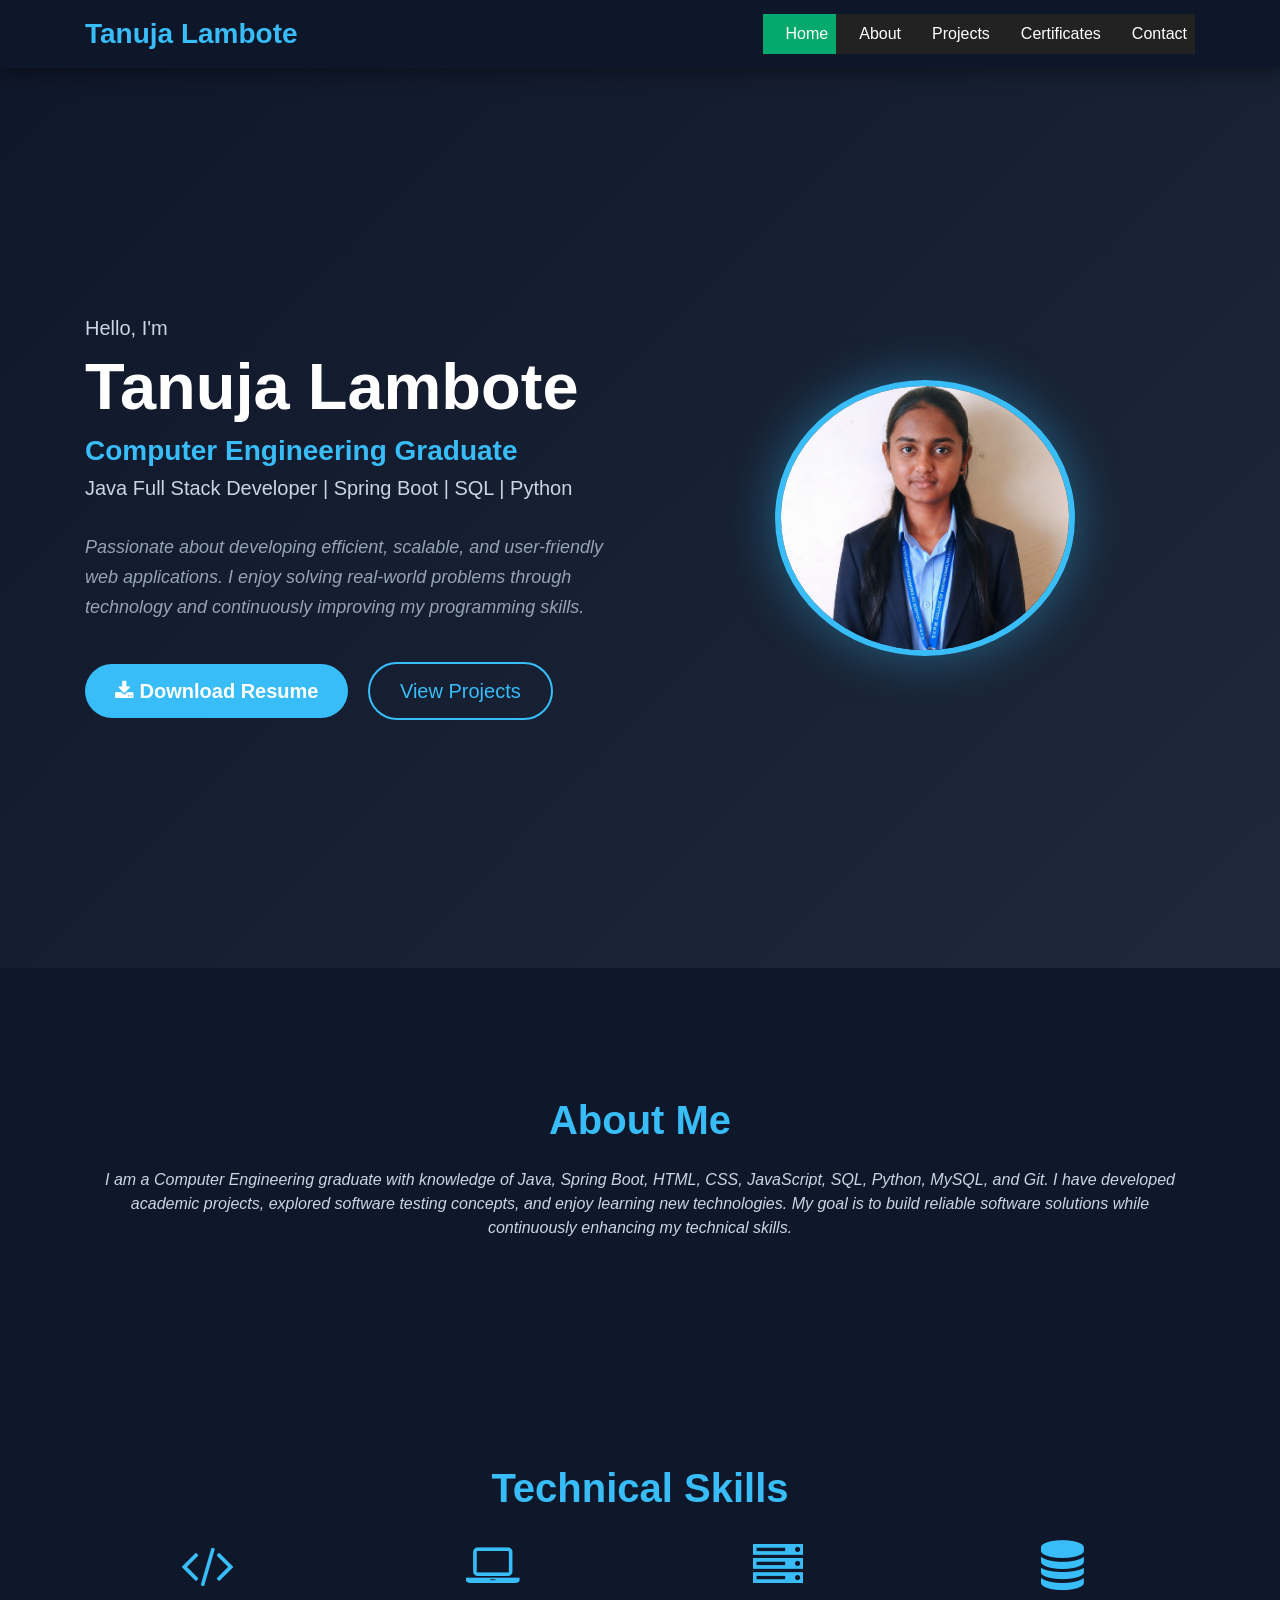
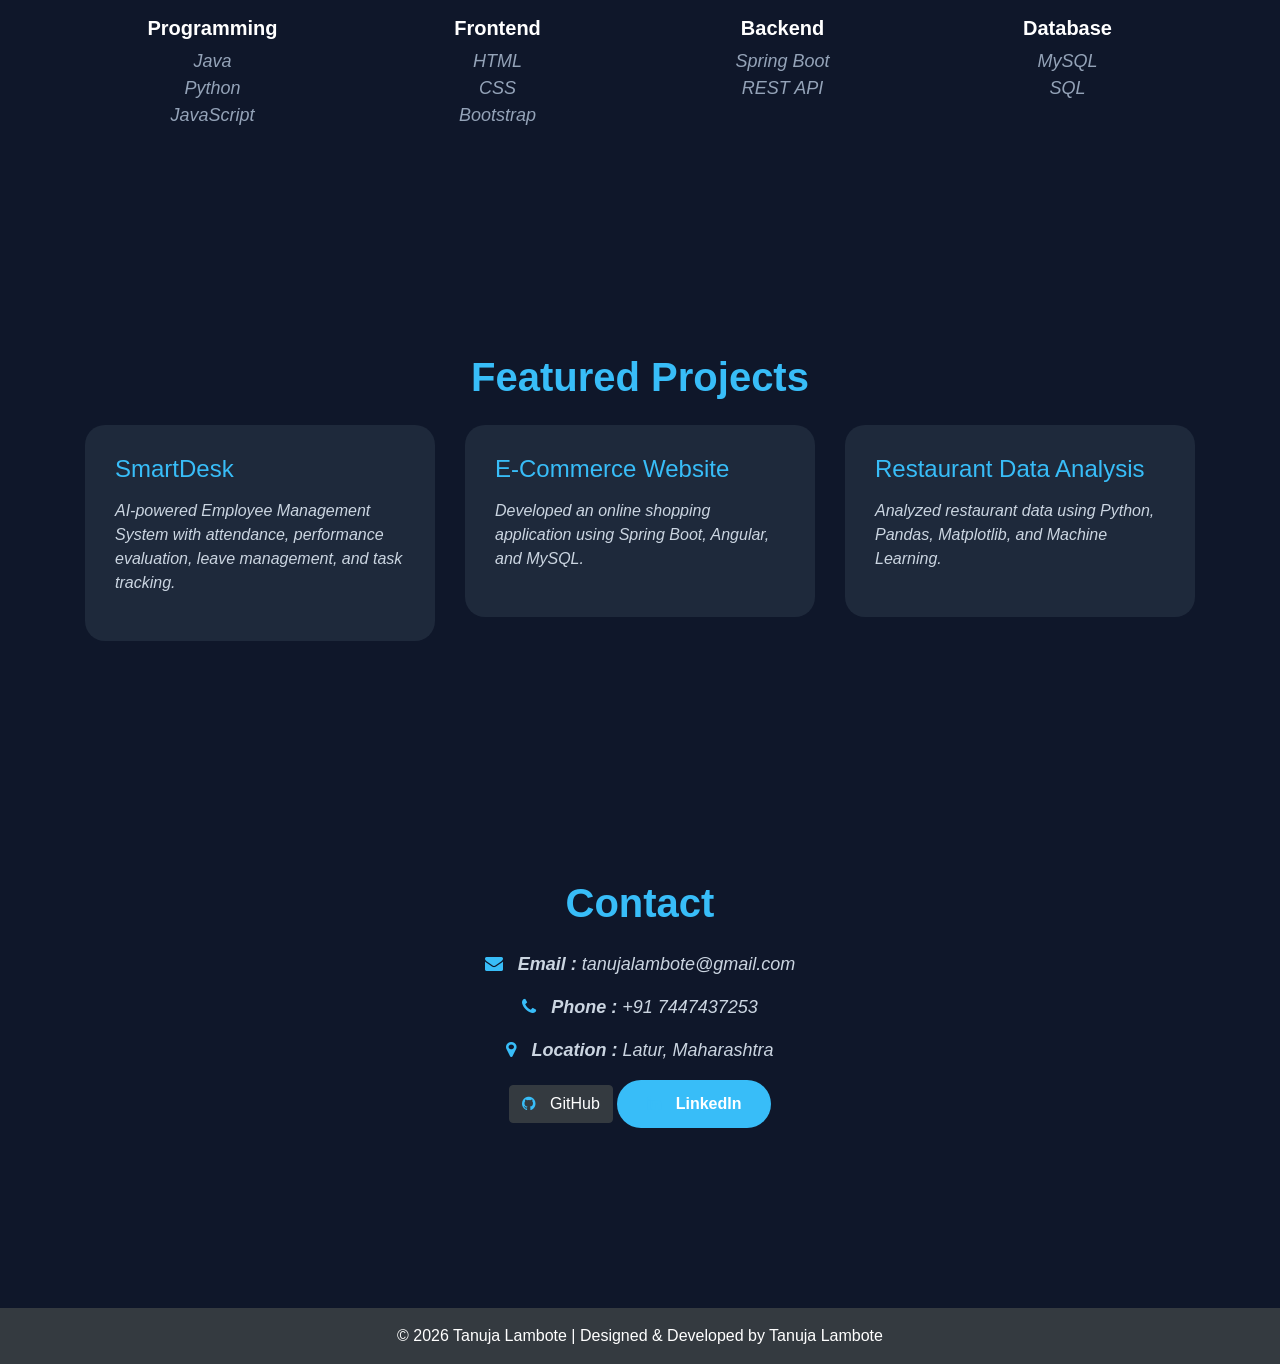
<file: index.html>
<!DOCTYPE html>
<html lang="en">

<head>
    <meta charset="UTF-8">
    <meta name="viewport" content="width=device-width, initial-scale=1.0">

    <title>Tanuja Lambote | Portfolio</title>

    <!-- Bootstrap -->
    <link rel="stylesheet"
        href="https://maxcdn.bootstrapcdn.com/bootstrap/4.1.3/css/bootstrap.min.css">

    <!-- Font Awesome -->
    <link rel="stylesheet"
        href="https://maxcdn.bootstrapcdn.com/font-awesome/4.7.0/css/font-awesome.min.css">

    <!-- CSS -->
    <link rel="stylesheet" href="style.css">
</head>

<body>

<!-- ================= NAVBAR ================= -->

<nav class="navbar navbar-expand-lg navbar-dark bg-dark">

    <div class="container">

        <a class="navbar-brand" href="#">
            <strong>Tanuja Lambote</strong>
        </a>

        <button class="navbar-toggler" type="button"
            data-toggle="collapse"
            data-target="#navbarNav">

            <span class="navbar-toggler-icon"></span>

        </button>

        <div class="collapse navbar-collapse" id="navbarNav">

            <ul class="navbar-nav ml-auto">

                <li class="nav-item active">
                    <a class="nav-link" href="index.html">Home</a>
                </li>

                <li class="nav-item">
                    <a class="nav-link" href="about.html">About</a>
                </li>

                <li class="nav-item">
                    <a class="nav-link" href="project.html">Projects</a>
                </li>

                <li class="nav-item">
                    <a class="nav-link" href="Certification.html">Certificates</a>
                </li>

                <li class="nav-item">
                    <a class="nav-link" href="Contact.html">Contact</a>
                </li>

            </ul>

        </div>

    </div>

</nav>


<!-- ================= HERO ================= -->

<section class="hero">

    <div class="container">

        <div class="row align-items-center">

            <div class="col-md-6">

                <h5>Hello, I'm</h5>

                <h1>Tanuja Lambote</h1>

                <h3 class="text-primary">
                    Computer Engineering Graduate
                </h3>

                <h5>
                    Java Full Stack Developer | Spring Boot | SQL | Python
                </h5>

                <br>

                <p>
                    Passionate about developing efficient, scalable, and
                    user-friendly web applications. I enjoy solving
                    real-world problems through technology and continuously
                    improving my programming skills.
                </p>

                <br>

                <a href="TanuLamboteResume.pdf"
                    class="btn btn-primary btn-lg">

                    <i class="fa fa-download"></i>

                    Download Resume

                </a>

                <a href="project.html"
                    class="btn btn-outline-dark btn-lg">

                    View Projects

                </a>

            </div>

            <div class="col-md-6 text-center">

                <img src="tanuja.png"
                    class="img-fluid rounded-circle shadow"
                    width="300"
                    alt="Tanuja">

            </div>

        </div>

    </div>

</section>


<!-- ================= ABOUT ================= -->

<section class="container mt-5">

    <h2 class="text-center mb-4">

        About Me

    </h2>

    <p class="text-center">

        I am a Computer Engineering graduate with knowledge of
        Java, Spring Boot, HTML, CSS, JavaScript, SQL, Python,
        MySQL, and Git. I have developed academic projects,
        explored software testing concepts, and enjoy learning
        new technologies. My goal is to build reliable software
        solutions while continuously enhancing my technical skills.

    </p>

</section>



<!-- ================= SKILLS ================= -->

<section class="container mt-5">

<h2 class="text-center mb-4">

Technical Skills

</h2>

<div class="row text-center">

<div class="col-md-3">

<h4><i class="fa fa-code"></i></h4>

<h5>Programming</h5>

<p>Java<br>Python<br>JavaScript</p>

</div>

<div class="col-md-3">

<h4><i class="fa fa-laptop"></i></h4>

<h5>Frontend</h5>

<p>HTML<br>CSS<br>Bootstrap</p>

</div>

<div class="col-md-3">

<h4><i class="fa fa-server"></i></h4>

<h5>Backend</h5>

<p>Spring Boot<br>REST API</p>

</div>

<div class="col-md-3">

<h4><i class="fa fa-database"></i></h4>

<h5>Database</h5>

<p>MySQL<br>SQL</p>

</div>

</div>

</section>



<!-- ================= PROJECTS ================= -->

<section class="container mt-5">

<h2 class="text-center mb-4">

Featured Projects

</h2>

<div class="row">

<div class="col-md-4">

<div class="card">

<div class="card-body">

<h4>SmartDesk</h4>

<p>

AI-powered Employee Management System with attendance,
performance evaluation, leave management, and task tracking.

</p>

</div>

</div>

</div>

<div class="col-md-4">

<div class="card">

<div class="card-body">

<h4>E-Commerce Website</h4>

<p>

Developed an online shopping application using
Spring Boot, Angular, and MySQL.

</p>

</div>

</div>

</div>

<div class="col-md-4">

<div class="card">

<div class="card-body">

<h4>Restaurant Data Analysis</h4>

<p>

Analyzed restaurant data using Python,
Pandas, Matplotlib, and Machine Learning.

</p>

</div>

</div>

</div>

</div>

</section>



<!-- ================= CONTACT ================= -->

<section class="container mt-5 mb-5">

<h2 class="text-center mb-4">

Contact

</h2>

<div class="text-center">

<p>

<i class="fa fa-envelope"></i>

<strong>Email :</strong>

tanujalambote@gmail.com

</p>

<p>

<i class="fa fa-phone"></i>

<strong>Phone :</strong>

+91 7447437253

</p>

<p>

<i class="fa fa-map-marker"></i>

<strong>Location :</strong>

Latur, Maharashtra

</p>

<a href="https://github.com/TanujaLambote"
class="btn btn-dark">

<i class="fa fa-github"></i>

GitHub

</a>

<a href="https://www.linkedin.com/in/tanuja-lambote-4743b1290/"
class="btn btn-primary">

<i class="fa fa-linkedin"></i>

LinkedIn

</a>

</div>

</section>



<!-- ================= FOOTER ================= -->

<footer class="bg-dark text-white text-center p-3">

© 2026 Tanuja Lambote | Designed & Developed by Tanuja Lambote

</footer>



<script src="https://ajax.googleapis.com/ajax/libs/jquery/3.3.1/jquery.min.js"></script>

<script src="https://cdnjs.cloudflare.com/ajax/libs/popper.js/1.14.3/umd/popper.min.js"></script>

<script src="https://maxcdn.bootstrapcdn.com/bootstrap/4.1.3/js/bootstrap.min.js"></script>

</body>

</html>
</file>
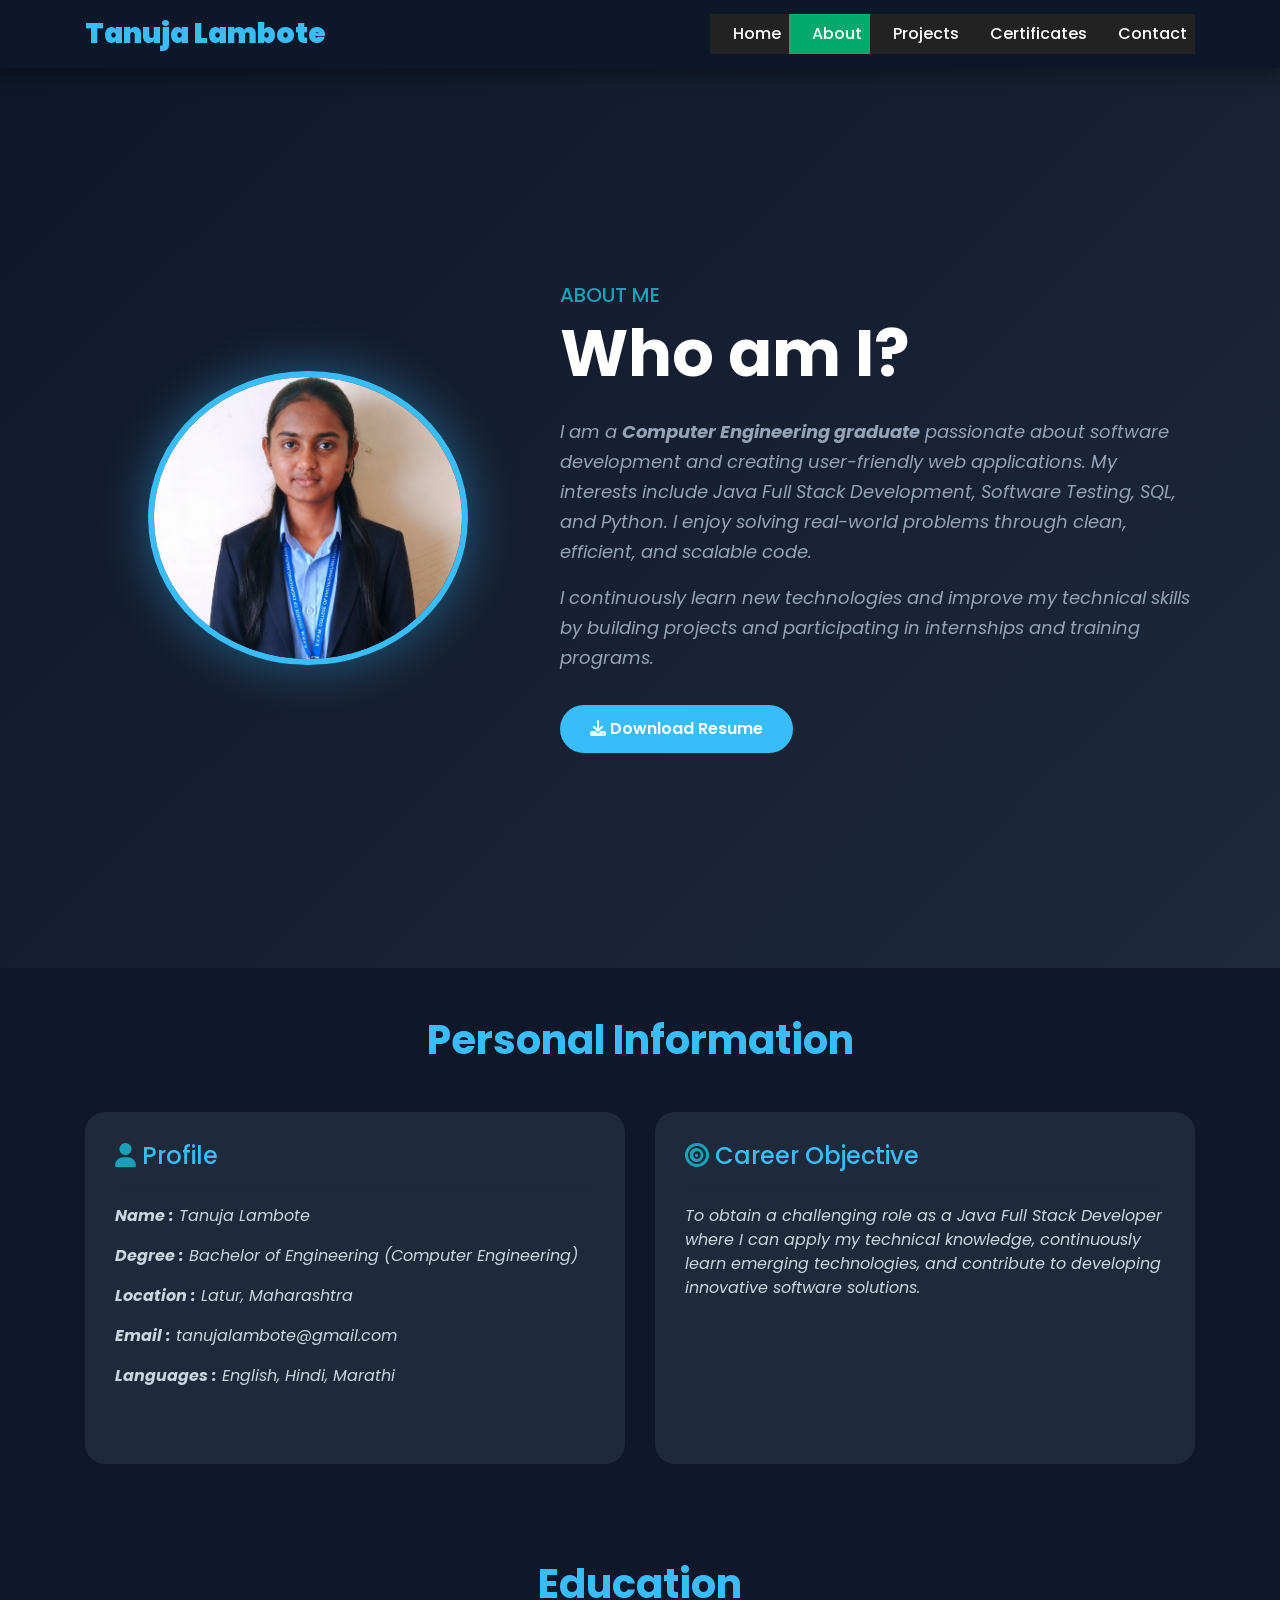
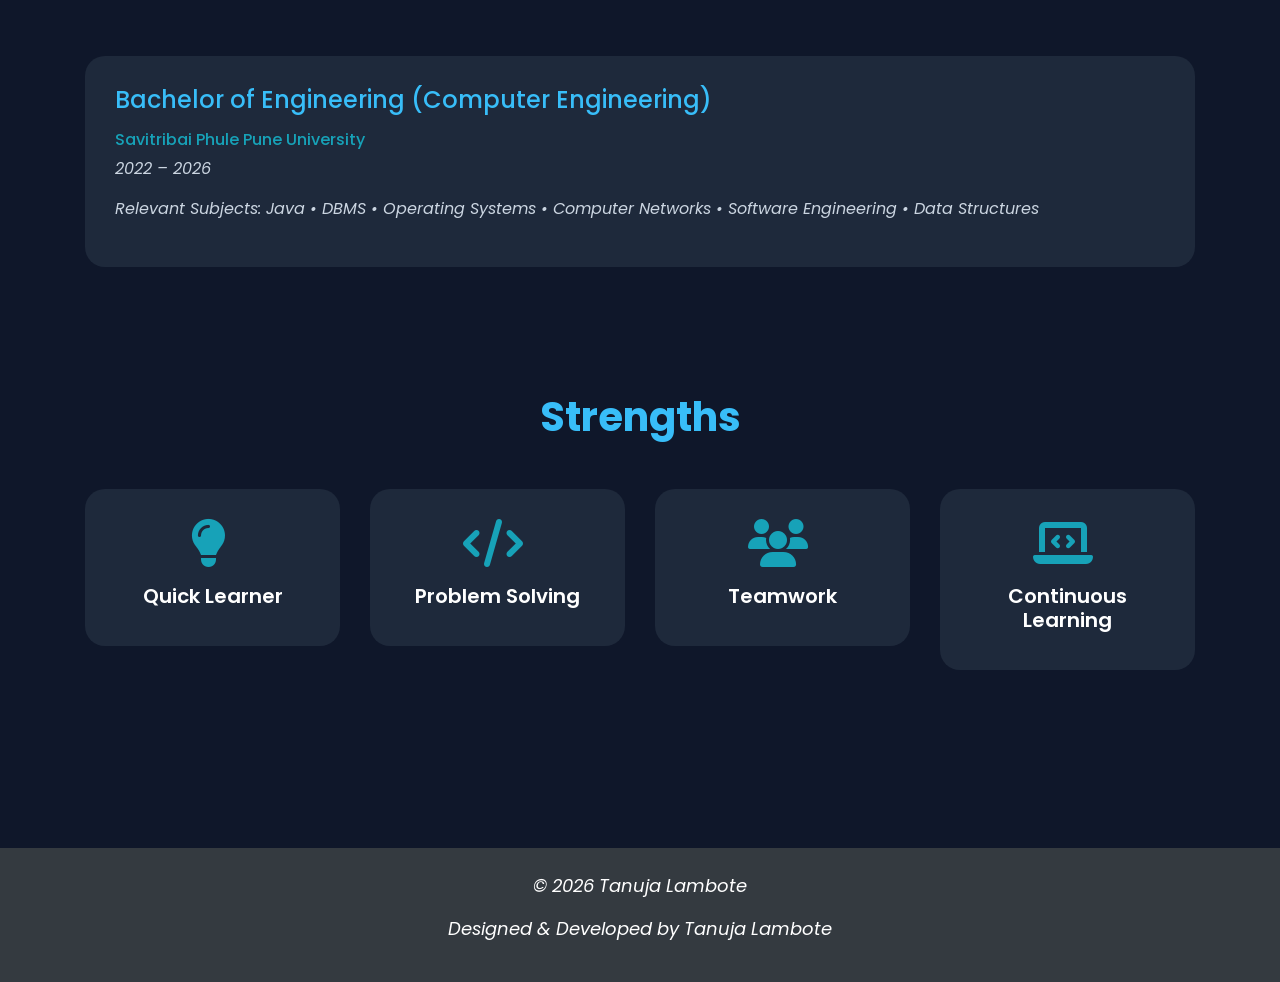
<file: about.html>
<!DOCTYPE html>
<html lang="en">

<head>

    <meta charset="UTF-8">
    <meta name="viewport" content="width=device-width, initial-scale=1.0">

    <title>About | Tanuja Lambote</title>

    <link rel="stylesheet" href="https://maxcdn.bootstrapcdn.com/bootstrap/4.1.3/css/bootstrap.min.css">

    <link href="https://fonts.googleapis.com/css2?family=Poppins:wght@300;400;500;600;700&display=swap" rel="stylesheet">

    <link rel="stylesheet" href="https://cdnjs.cloudflare.com/ajax/libs/font-awesome/6.5.2/css/all.min.css">

    <link rel="stylesheet" href="style.css">

</head>

<body>

<!-- Navbar -->

<nav class="navbar navbar-expand-lg navbar-dark bg-dark">

    <div class="container">

        <a class="navbar-brand" href="index.html">
            <strong>Tanuja Lambote</strong>
        </a>

        <button class="navbar-toggler" data-toggle="collapse" data-target="#menu">

            <span class="navbar-toggler-icon"></span>

        </button>

        <div class="collapse navbar-collapse" id="menu">

            <ul class="navbar-nav ml-auto">

                <li class="nav-item">
                    <a class="nav-link" href="index.html">Home</a>
                </li>

                <li class="nav-item active">
                    <a class="nav-link" href="about.html">About</a>
                </li>

                <li class="nav-item">
                    <a class="nav-link" href="project.html">Projects</a>
                </li>

                <li class="nav-item">
                    <a class="nav-link" href="Certification.html">Certificates</a>
                </li>

                <li class="nav-item">
                    <a class="nav-link" href="Contact.html">Contact</a>
                </li>

            </ul>

        </div>

    </div>

</nav>

<!-- About Hero -->

<section class="hero">

<div class="container">

<div class="row align-items-center">

<div class="col-lg-5 text-center">

<img src="tanuja.png" class="img-fluid rounded-circle shadow-lg" width="320">

</div>

<div class="col-lg-7">

<h5 class="text-info">ABOUT ME</h5>

<h1 class="mb-4">

Who am I?

</h1>

<p>

I am a <strong>Computer Engineering graduate</strong> passionate about
software development and creating user-friendly web applications.

My interests include Java Full Stack Development,
Software Testing, SQL, and Python. I enjoy solving
real-world problems through clean, efficient, and scalable code.

</p>

<p>

I continuously learn new technologies and improve my
technical skills by building projects and participating
in internships and training programs.

</p>

<a href="TanuLamboteResume.pdf" class="btn btn-primary mt-3">

<i class="fa-solid fa-download"></i>

Download Resume

</a>

</div>

</div>

</div>

</section>

<!-- Personal Information -->

<section class="container py-5">

<h2 class="text-center mb-5">

Personal Information

</h2>

<div class="row">

<div class="col-md-6">

<div class="card h-100">

<div class="card-body">

<h4><i class="fa-solid fa-user text-info"></i> Profile</h4>

<hr>

<p><strong>Name :</strong> Tanuja Lambote</p>

<p><strong>Degree :</strong> Bachelor of Engineering (Computer Engineering)</p>

<p><strong>Location :</strong> Latur, Maharashtra</p>

<p><strong>Email :</strong> tanujalambote@gmail.com</p>

<p><strong>Languages :</strong> English, Hindi, Marathi</p>

</div>

</div>

</div>

<div class="col-md-6">

<div class="card h-100">

<div class="card-body">

<h4><i class="fa-solid fa-bullseye text-info"></i> Career Objective</h4>

<hr>

<p>

To obtain a challenging role as a Java Full Stack Developer where I can
apply my technical knowledge, continuously learn emerging technologies,
and contribute to developing innovative software solutions.

</p>

</div>

</div>

</div>

</div>

</section>

<!-- Education -->

<section class="container py-5">

<h2 class="text-center mb-5">

Education

</h2>

<div class="card">

<div class="card-body">

<h4>Bachelor of Engineering (Computer Engineering)</h4>

<h6 class="text-info">

Savitribai Phule Pune University

</h6>

<p>

2022 – 2026

</p>

<p>

Relevant Subjects:

Java • DBMS • Operating Systems • Computer Networks • Software Engineering • Data Structures

</p>

</div>

</div>

</section>

<!-- Strengths -->

<section class="container py-5">

<h2 class="text-center mb-5">

Strengths

</h2>

<div class="row text-center">

<div class="col-md-3">

<div class="card">

<div class="card-body">

<i class="fa-solid fa-lightbulb fa-3x text-info"></i>

<h5 class="mt-3">

Quick Learner

</h5>

</div>

</div>

</div>

<div class="col-md-3">

<div class="card">

<div class="card-body">

<i class="fa-solid fa-code fa-3x text-info"></i>

<h5 class="mt-3">

Problem Solving

</h5>

</div>

</div>

</div>

<div class="col-md-3">

<div class="card">

<div class="card-body">

<i class="fa-solid fa-users fa-3x text-info"></i>

<h5 class="mt-3">

Teamwork

</h5>

</div>

</div>

</div>

<div class="col-md-3">

<div class="card">

<div class="card-body">

<i class="fa-solid fa-laptop-code fa-3x text-info"></i>

<h5 class="mt-3">

Continuous Learning

</h5>

</div>

</div>

</div>

</div>

</section>

<!-- Footer -->

<footer class="bg-dark text-white text-center p-4">

<p>

© 2026 Tanuja Lambote

</p>

<p>

Designed & Developed by Tanuja Lambote

</p>

</footer>

<script src="https://ajax.googleapis.com/ajax/libs/jquery/3.3.1/jquery.min.js"></script>

<script src="https://cdnjs.cloudflare.com/ajax/libs/popper.js/1.14.3/umd/popper.min.js"></script>

<script src="https://maxcdn.bootstrapcdn.com/bootstrap/4.1.3/js/bootstrap.min.js"></script>

</body>

</html>
</file>
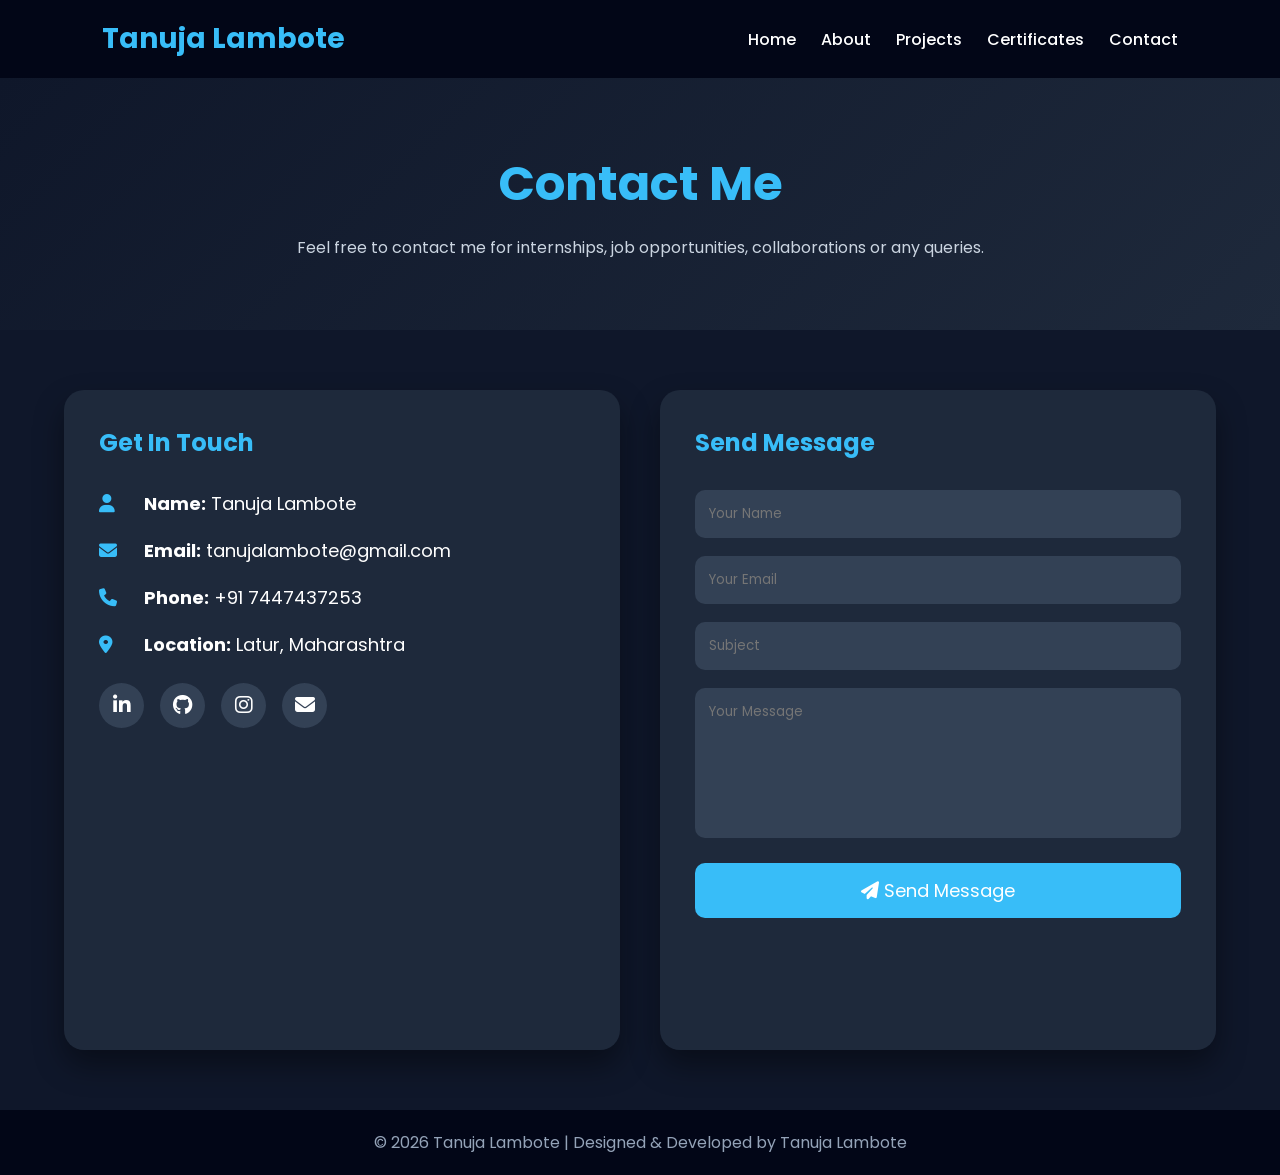
<file: contact.html>
<!DOCTYPE html>
<html lang="en">

<head>

<meta charset="UTF-8">
<meta name="viewport" content="width=device-width, initial-scale=1">

<title>Contact | Tanuja Lambote</title>

<link href="https://fonts.googleapis.com/css2?family=Poppins:wght@300;400;500;600;700&display=swap" rel="stylesheet">

<link rel="stylesheet"
href="https://cdnjs.cloudflare.com/ajax/libs/font-awesome/6.5.2/css/all.min.css">

<style>

*{
margin:0;
padding:0;
box-sizing:border-box;
font-family:'Poppins',sans-serif;
}

body{
background:#0f172a;
color:white;
}

/* Navbar */

nav{
background:#020617;
padding:18px 8%;
display:flex;
justify-content:space-between;
align-items:center;
}

.logo{
font-size:28px;
font-weight:bold;
color:#38bdf8;
}

nav ul{
display:flex;
list-style:none;
}

nav ul li{
margin-left:25px;
}

nav ul li a{
text-decoration:none;
color:white;
font-weight:500;
transition:.3s;
}

nav ul li a:hover{
color:#38bdf8;
}

/* Hero */

.hero{
padding:70px 20px;
text-align:center;
background:linear-gradient(135deg,#0f172a,#1e293b);
}

.hero h1{
font-size:48px;
color:#38bdf8;
}

.hero p{
margin-top:15px;
color:#cbd5e1;
}

/* Contact */

.container{

width:90%;
max-width:1200px;
margin:60px auto;

display:grid;
grid-template-columns:1fr 1fr;
gap:40px;

}

.box{

background:#1e293b;

padding:35px;

border-radius:20px;

box-shadow:0 15px 30px rgba(0,0,0,.4);

}

.box h2{

margin-bottom:30px;

color:#38bdf8;

}

.info{

margin-bottom:20px;

font-size:18px;

}

.info i{

width:40px;

color:#38bdf8;

}

/* Form */

input,textarea{

width:100%;

padding:14px;

margin-bottom:18px;

border:none;

outline:none;

border-radius:10px;

background:#334155;

color:white;

}

textarea{

height:150px;

resize:none;

}

button{

width:100%;

padding:14px;

border:none;

background:#38bdf8;

color:white;

font-size:18px;

border-radius:10px;

cursor:pointer;

transition:.3s;

}

button:hover{

background:#0ea5e9;

}

/* Social */

.social{

margin-top:25px;

}

.social a{

display:inline-block;

width:45px;

height:45px;

background:#334155;

text-align:center;

line-height:45px;

margin-right:12px;

border-radius:50%;

color:white;

font-size:20px;

transition:.3s;

}

.social a:hover{

background:#38bdf8;

transform:translateY(-5px);

}

/* Map */

.map{

margin-top:30px;

}

iframe{

width:100%;

height:250px;

border-radius:15px;

border:none;

}

/* Footer */

footer{

background:#020617;

padding:20px;

text-align:center;

margin-top:50px;

color:#94a3b8;

}

@media(max-width:900px){

.container{

grid-template-columns:1fr;

}

nav{

flex-direction:column;

}

nav ul{

margin-top:20px;

flex-wrap:wrap;

justify-content:center;

}

}

</style>

</head>

<body>

<!-- Navbar -->

<nav>

<div class="logo">

Tanuja Lambote

</div>

<ul>

<li><a href="index.html">Home</a></li>

<li><a href="about.html">About</a></li>

<li><a href="project.html">Projects</a></li>

<li><a href="certificates.html">Certificates</a></li>

<li><a href="contact.html">Contact</a></li>

</ul>

</nav>

<!-- Hero -->

<section class="hero">

<h1>Contact Me</h1>

<p>

Feel free to contact me for internships, job opportunities, collaborations or any queries.

</p>

</section>

<!-- Contact Section -->

<div class="container">

<!-- Left -->

<div class="box">

<h2>Get In Touch</h2>

<div class="info">

<i class="fa-solid fa-user"></i>

<strong>Name:</strong>

Tanuja Lambote

</div>

<div class="info">

<i class="fa-solid fa-envelope"></i>

<strong>Email:</strong>

tanujalambote@gmail.com

</div>

<div class="info">

<i class="fa-solid fa-phone"></i>

<strong>Phone:</strong>

+91 7447437253

</div>

<div class="info">

<i class="fa-solid fa-location-dot"></i>

<strong>Location:</strong>

Latur, Maharashtra

</div>

<div class="social">

<a href="#"><i class="fab fa-linkedin-in"></i></a>

<a href="#"><i class="fab fa-github"></i></a>

<a href="#"><i class="fab fa-instagram"></i></a>

<a href="mailto:tanujalambote@gmail.com">

<i class="fa-solid fa-envelope"></i>

</a>

</div>

<div class="map">

<iframe
src="https://www.google.com/maps?q=Latur,Maharashtra&output=embed">
</iframe>

</div>

</div>

<!-- Right -->

<div class="box">

<h2>Send Message</h2>

<form>

<input
type="text"
placeholder="Your Name"
required>

<input
type="email"
placeholder="Your Email"
required>

<input
type="text"
placeholder="Subject"
required>

<textarea
placeholder="Your Message"
required>
</textarea>

<button type="submit">

<i class="fa-solid fa-paper-plane"></i>

Send Message

</button>

</form>

</div>

</div>

<footer>

© 2026 Tanuja Lambote | Designed & Developed by Tanuja Lambote

</footer>

</body>

</html>
</file>
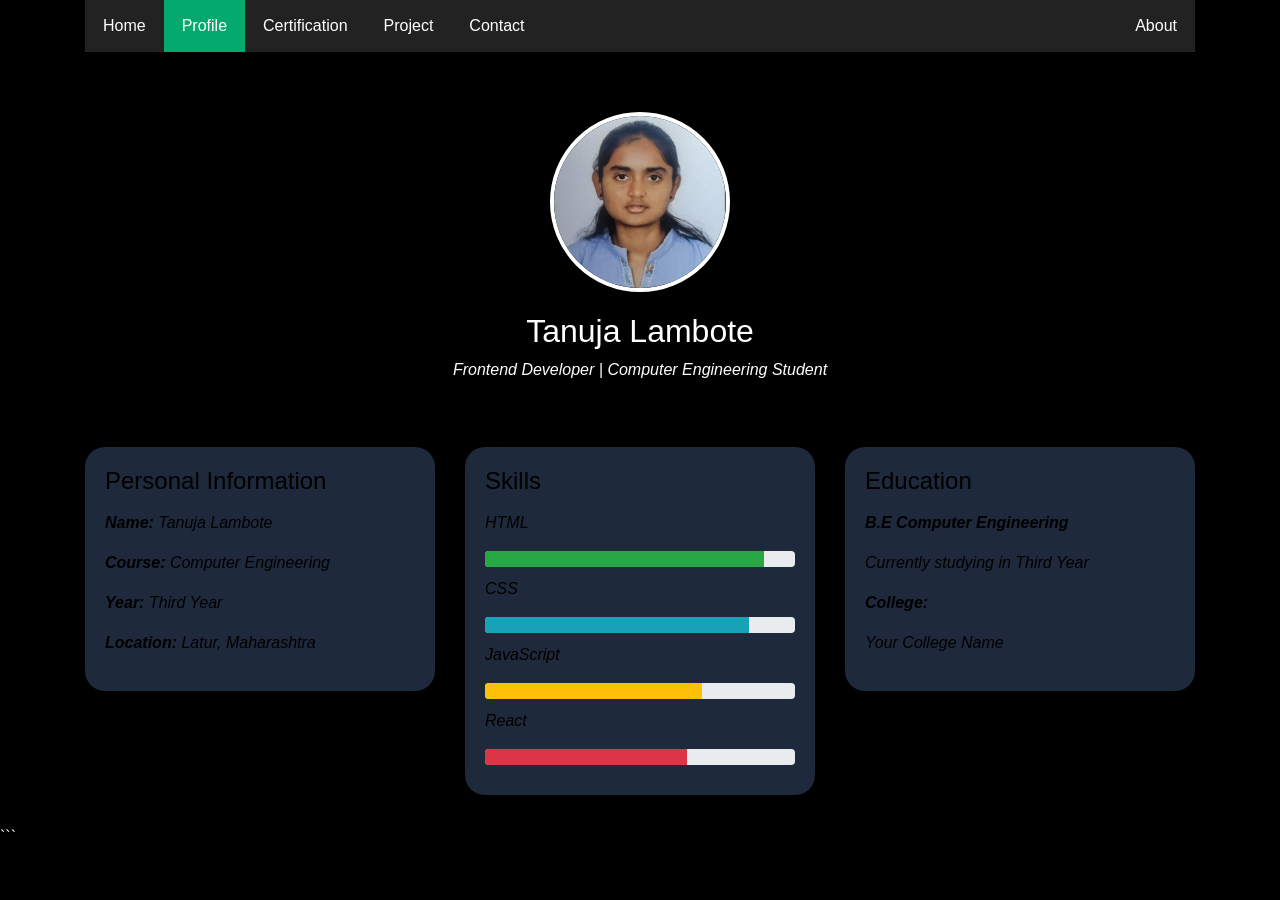
<file: profile.html>
<!DOCTYPE html>
<html lang="en">
<head>

<meta charset="UTF-8">
<meta name="viewport" content="width=device-width, initial-scale=1.0">

<title>Profile - Tanuja</title>

<link rel="stylesheet" href="style.css">

<!-- Bootstrap -->
<link rel="stylesheet" href="https://maxcdn.bootstrapcdn.com/bootstrap/4.1.3/css/bootstrap.min.css">

<style>

body{
background:black;
color:white;
font-family:Arial;
}

/* profile section */

.profile-section{
margin-top:60px;
text-align:center;
}

.profile-section img{
border-radius:50%;
border:4px solid white;
}


/* cards */

.card{
margin-top:25px;
}

```css
/* Fix card text visibility */

.card{
background-color:white;
color:black;
border-radius:10px;
}

.card-body{
color:black;
}

.card h4{
color:black;
}

.card p{
color:black;
}

/* Progress bar text spacing */
.progress{
margin-bottom:10px;
}


</style>

</head>

<body>

<div class="container">

<!-- Navigation -->

<ul>
<li><a href="index.html">Home</a></li>
<li><a class="active" href="profile.html">Profile</a></li>
<li><a href="Certification.html">Certification</a></li>
<li><a href="project.html">Project</a></li>
<li><a href="Contact.html">Contact</a></li>
<li style="float:right"><a href="about.html">About</a></li>
</ul>


<!-- Profile Header -->

<div class="profile-section">

<img src="tanu.png" width="180" height="180">

<h2 style="margin-top:20px;">Tanuja Lambote</h2>

<p>Frontend Developer | Computer Engineering Student</p>

</div>


<!-- Profile Details -->

<div class="row" style="margin-top:40px;">

<!-- Personal Info -->

<div class="col-md-4">

<div class="card">

<div class="card-body">

<h4>Personal Information</h4>

<p><b>Name:</b> Tanuja Lambote</p>
<p><b>Course:</b> Computer Engineering</p>
<p><b>Year:</b> Third Year</p>
<p><b>Location:</b> Latur, Maharashtra</p>

</div>

</div>

</div>


<!-- Skills -->

<div class="col-md-4">

<div class="card">

<div class="card-body">

<h4>Skills</h4>

<p>HTML</p>
<div class="progress">
<div class="progress-bar bg-success" style="width:90%"></div>
</div>

<p>CSS</p>
<div class="progress">
<div class="progress-bar bg-info" style="width:85%"></div>
</div>

<p>JavaScript</p>
<div class="progress">
<div class="progress-bar bg-warning" style="width:70%"></div>
</div>

<p>React</p>
<div class="progress">
<div class="progress-bar bg-danger" style="width:65%"></div>
</div>

</div>

</div>

</div>


<!-- Education -->

<div class="col-md-4">

<div class="card">

<div class="card-body">

<h4>Education</h4>

<p><b>B.E Computer Engineering</b></p>

<p>Currently studying in Third Year</p>

<p><b>College:</b></p>

<p>Your College Name</p>

</div>

</div>

</div>

</div>

</div>


</body>
</html>
```
</file>
<file: style.css>
/* Page Background */

body{
  margin:0;
  font-family: Arial, Helvetica, sans-serif;
  background: linear-gradient(135deg,#1d2671,#c33764);
}

/* Navigation Bar */

ul {
  list-style-type: none;
  margin: 0;
  padding: 0;
  overflow: hidden;
  background-color: #222;
}

li {
  float: left;
}

li a {
  display: block;
  color: white;
  text-align: center;
  padding: 14px 18px;
  text-decoration: none;
  font-weight: 500;
}

li a:hover:not(.active) {
  background-color: #444;
}

.active {
  background-color: #04AA6D;
}

/* Profile Section */

.info{
  text-align:center;
  color:white;
  margin-top:80px;
}

img{
  border-radius:50%;
  border:4px solid white;
}

/* Paragraph */

p{
  font-style: oblique;
}

/* Cards (Projects / Certifications etc.) */

.cont1, .cont2, .cont3, .cont4{
  background-color:#fff;
  border-radius:15px;
  box-shadow:0 0 20px rgba(0,0,0,0.2);
  padding:20px;
  width:300px;
  height:400px;
  text-align:center;
  margin:30px;
  float:left;
  transition:0.3s;
}

.cont1:hover,
.cont2:hover,
.cont3:hover,
.cont4:hover{
  transform:scale(1.05);
}

/* About Section */

.about1{
  background-color:#fff;
  border-radius:15px;
  box-shadow:0 0 20px rgba(0,0,0,0.2);
  padding:20px;
  width:300px;
  height:400px;
  text-align:center;
  margin:auto;
  margin-top:50px;
}

/* Image Alignment */

.img2{
  margin-top:90px;
}

/* Footer */

footer {
  background: linear-gradient(59deg,#3A6073,#16222A);
  color:white;
  margin-top:100px;
}

footer a{
  color:#fff;
  font-size:14px;
  transition:0.2s;
}

footer a:hover{
  color:#FA944B;
  text-decoration:none;
}

.copy{
  font-size:12px;
  padding:10px;
  border-top:1px solid #fff;
}

.footer-middle{
  padding-top:2em;
  color:white;
}

/* Social Icons */

ul.social-network{
  list-style:none;
  display:inline;
  margin-left:0;
  padding:0;
}

ul.social-network li{
  display:inline;
  margin:0 5px;
}

.social-circle li a{
  display:inline-block;
  position:relative;
  border-radius:50%;
  text-align:center;
  width:30px;
  height:30px;
  font-size:15px;
}

.social-circle li i{
  line-height:30px;
}

.social-network a.icoFacebook:hover{
  background-color:#3B5998;
}

.social-network a.icoLinkedin:hover{
  background-color:#007bb7;
}

.social-network a{
  background-color:#F9F9F9;
}

.social-circle li a:hover i{
  transform:rotate(360deg);
  transition:0.3s;
}


.fa-facebook{
color:black;
font-weight:bold;
}

.fa-linkedin{
  color:black;
  font-weight:bold;
}


/* Google Font */

*{
    margin:0;
    padding:0;
    box-sizing:border-box;
    font-family:'Poppins',sans-serif;
    scroll-behavior:smooth;
}

body{

    background:#0f172a;
    color:white;
}

/* ================= NAVBAR ================= */

.navbar{

    background:rgba(15,23,42,.95)!important;
    backdrop-filter:blur(12px);
    box-shadow:0 5px 20px rgba(0,0,0,.4);

}

.navbar-brand{

    color:#38bdf8!important;
    font-size:28px;
    font-weight:700;
}

.nav-link{

    color:white!important;
    margin-left:15px;
    transition:.3s;
}

.nav-link:hover{

    color:#38bdf8!important;
}

/* ================= HERO ================= */

.hero{

    min-height:100vh;
    display:flex;
    align-items:center;
    background:linear-gradient(135deg,#0f172a,#1e293b);
}

.hero h1{

    font-size:65px;
    font-weight:700;
}

.hero h3{

    color:#38bdf8!important;
    font-weight:600;
}

.hero h5{

    color:#cbd5e1;
}

.hero p{

    color:#94a3b8;
    line-height:30px;
    font-size:18px;
}

.hero img{

    border-radius:50%;
    border:6px solid #38bdf8;
    box-shadow:0 0 50px rgba(56,189,248,.4);
    transition:.4s;
}

.hero img:hover{

    transform:scale(1.05);
}

/* ================= BUTTONS ================= */

.btn-primary{

    background:#38bdf8!important;
    border:none!important;
    border-radius:40px!important;
    padding:12px 30px!important;
    font-weight:600!important;
}

.btn-primary:hover{

    background:#0ea5e9!important;
    transform:translateY(-3px);
}

.btn-outline-dark{

    border:2px solid #38bdf8!important;
    color:#38bdf8!important;
    border-radius:40px!important;
    padding:12px 30px!important;
    margin-left:15px;
}

.btn-outline-dark:hover{

    background:#38bdf8!important;
    color:white!important;
}

/* ================= SECTIONS ================= */

section{

    padding:80px 0;
}

section h2{

    font-size:40px;
    font-weight:700;
    margin-bottom:40px;
    color:#38bdf8;
}

section p{

    color:#cbd5e1;
}

/* ================= SKILLS ================= */

.col-md-3{

    transition:.4s;
}

.col-md-3:hover{

    transform:translateY(-12px);
}

.col-md-3 h4{

    font-size:50px;
    color:#38bdf8;
}

.col-md-3 h5{

    margin-top:20px;
    font-weight:600;
}

.col-md-3 p{

    color:#94a3b8;
}

/* ================= PROJECT CARDS ================= */

.card{

    background:#1e293b!important;
    border:none!important;
    border-radius:20px!important;
    color:white;
    transition:.4s;
    overflow:hidden;
    margin-bottom:30px;
}

.card:hover{

    transform:translateY(-12px);
    box-shadow:0 15px 40px rgba(56,189,248,.3);
}

.card-body{

    padding:30px;
}

.card h4{

    color:#38bdf8;
    margin-bottom:15px;
}

/* ================= CONTACT ================= */

.text-center p{

    font-size:18px;
}

.text-center i{

    color:#38bdf8;
    margin-right:10px;
}

/* ================= FOOTER ================= */

footer{

    background:#020617;
    color:#94a3b8;
    padding:25px;
}

/* ================= SCROLL BAR ================= */

::-webkit-scrollbar{

    width:8px;
}

::-webkit-scrollbar-thumb{

    background:#38bdf8;
    border-radius:20px;
}

::-webkit-scrollbar-track{

    background:#0f172a;
}
</file>
